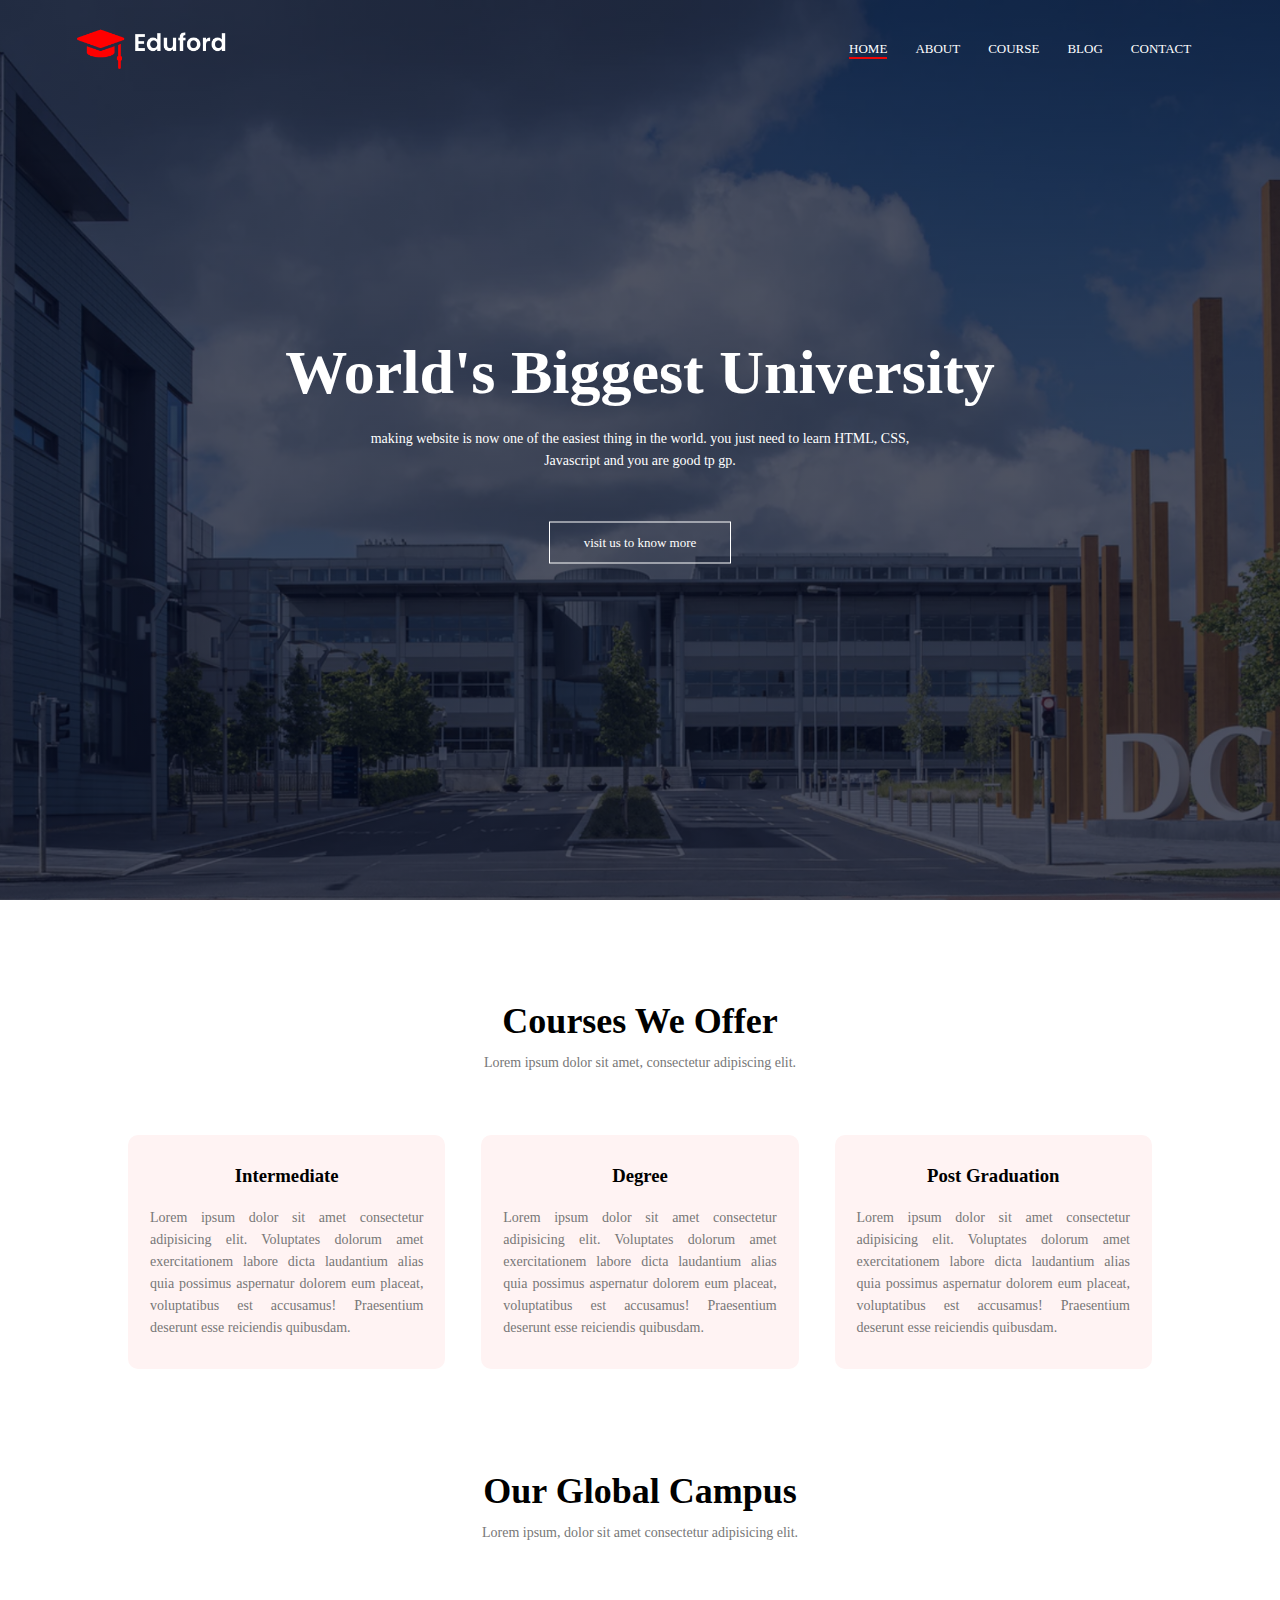
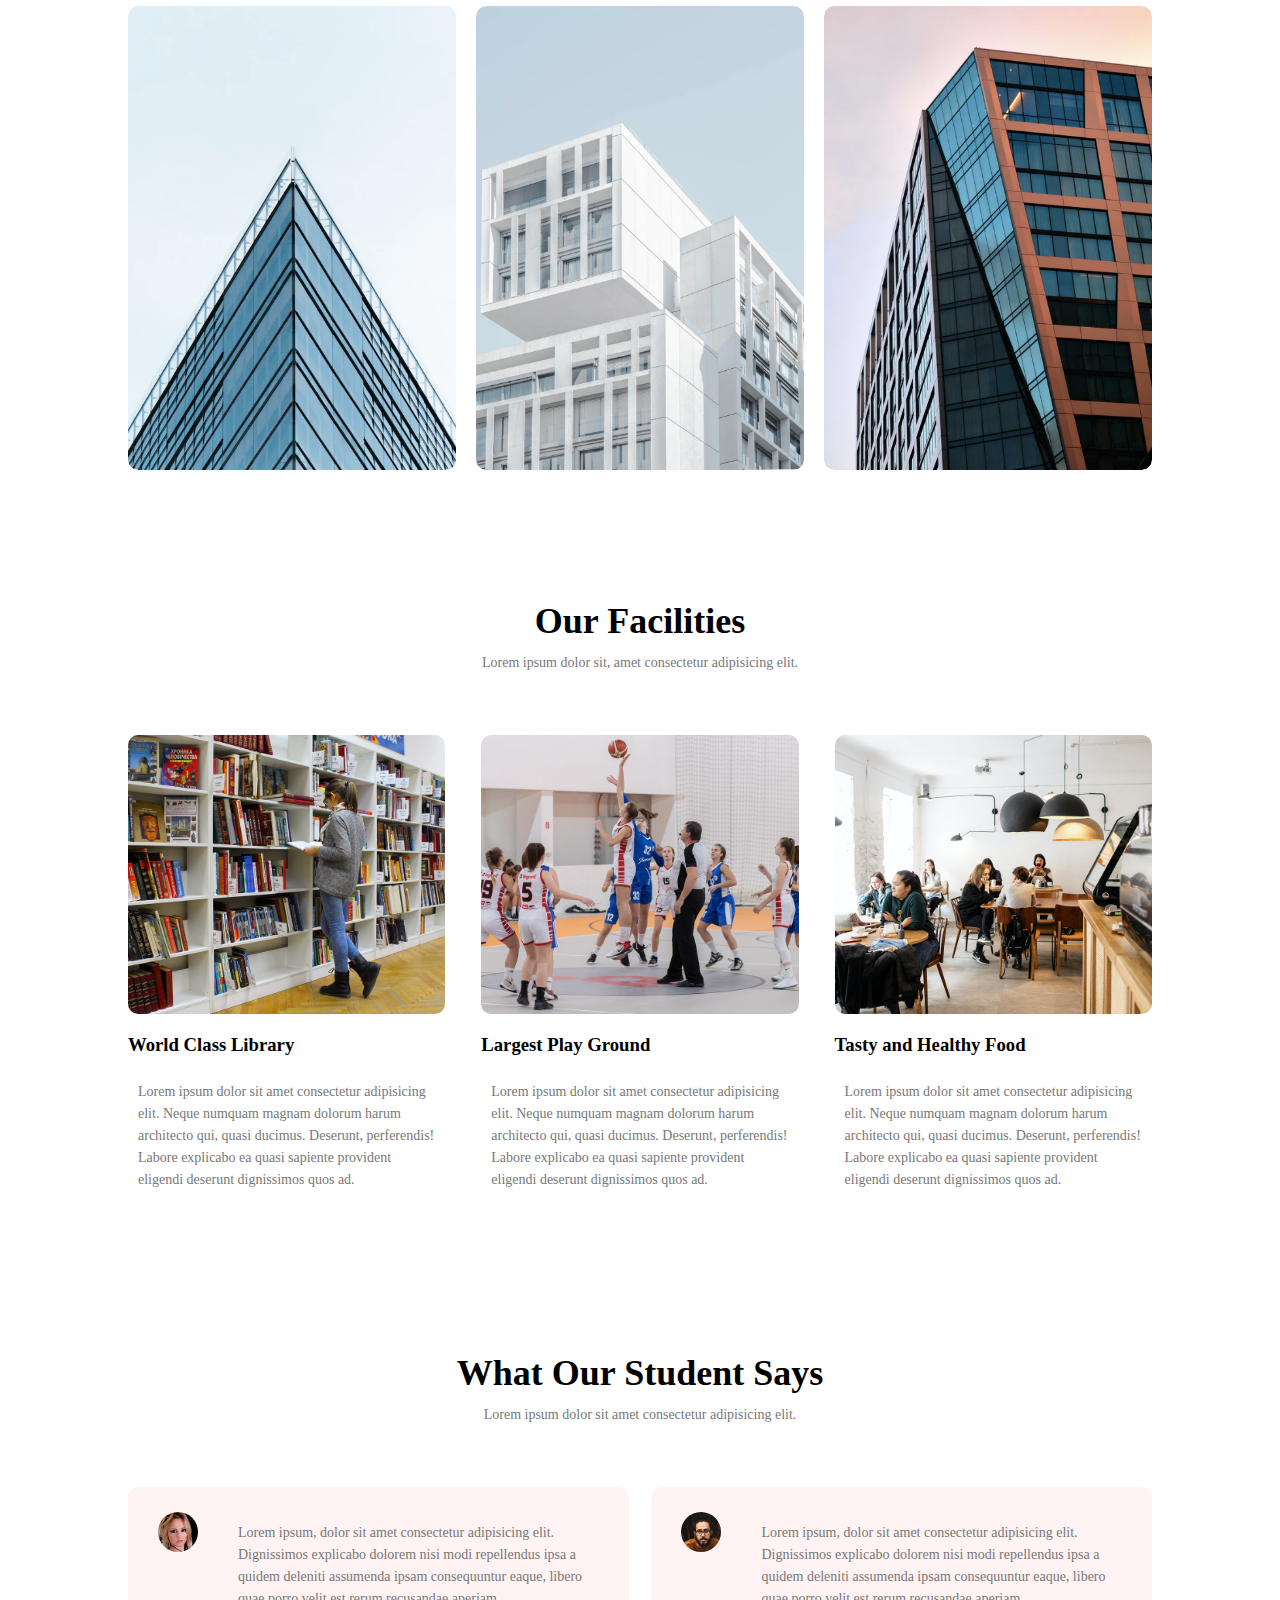
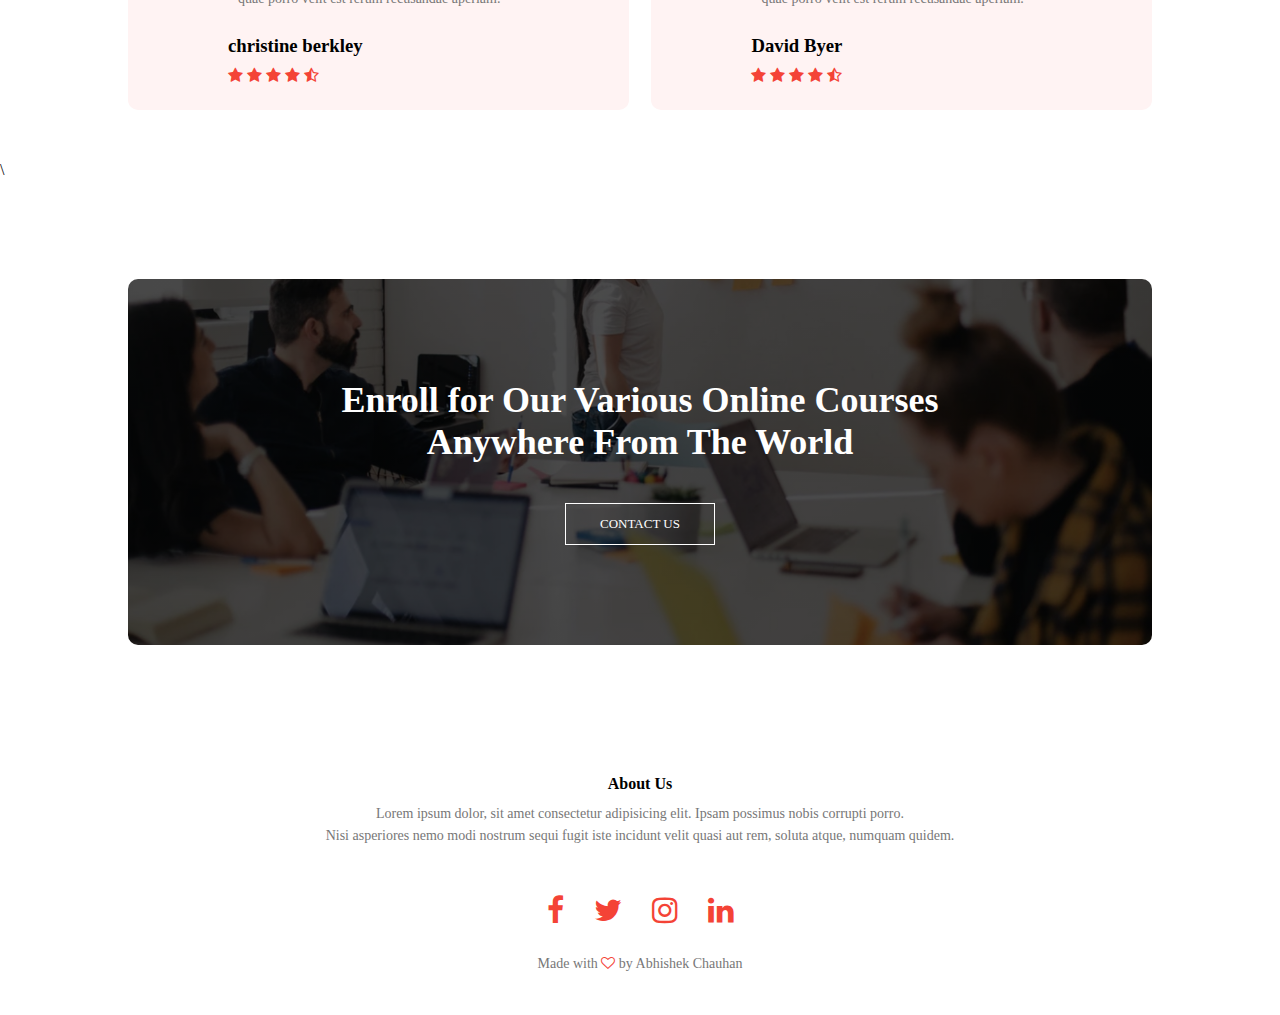
<file: index.html>
<!DOCTYPE html>
<html>
<head>
        <meta name="viewport" content="with=device-width, initial-scale=1.0">
        <title> university website design </title>
        <link rel="stylesheet" href="style.css">
        <link rel="stylesheet" href="https://stackpath.bootstrapcdn.com/font-awesome/4.7.0/css/font-awesome.min.css">
</head>

<body>  
         <section  class="header">
		 <nav> 
		 <a href="index.html"> <img src="images/logo.png"></a>           
                 <div class="nav-links" id="navlinks">
                         
                   <i class="fa fa-times" onclick="hideMenu()"></i>
             <ul>
                 <li class="active"><a href="index.html">HOME</a></li>
                 <li><a href="About.html">ABOUT</a></li>  
                 <li><a href="course.html">COURSE</a></li>
                 <li><a href="blog.html">BLOG</a></li>
                 <li><a href="contact.html">CONTACT</a></li>
           </ul>
          </div>
          <i class="fa fa-bars" onclick="showMenu()"></i>
         </nav>
<div	class="text-box">	
        <h1>World's Biggest University</h1>
        <p>making website is now one of the easiest thing in the world. you just need to learn HTML, CSS,<br> Javascript and you are good tp gp.</p>
        <a href="contact.html"class="hero-btn">visit us to know more </a>
        </div>
		 </section>
                   
             <!-------------course------------>
               <section class="COURSE">
                <h1>Courses  We Offer</h1>
         <p>Lorem ipsum dolor sit amet, consectetur adipiscing elit.</p>
                  <div class="row">
                          <div class="course-col">
                            <h3>Intermediate</h3>
                            <p>Lorem ipsum dolor sit amet consectetur adipisicing elit. Voluptates dolorum amet exercitationem labore dicta laudantium alias quia possimus aspernatur dolorem eum placeat, voluptatibus est accusamus! Praesentium deserunt esse reiciendis quibusdam.</p>      
                  </div>
                  <div class="course-col">
                        <h3>Degree</h3>
                        <p>Lorem ipsum dolor sit amet consectetur adipisicing elit. Voluptates dolorum amet exercitationem labore dicta laudantium alias quia possimus aspernatur dolorem eum placeat, voluptatibus est accusamus! Praesentium deserunt esse reiciendis quibusdam.</p>      
              </div>
              <div class="course-col">
                <h3>Post Graduation</h3>
                <p>Lorem ipsum dolor sit amet consectetur adipisicing elit. Voluptates dolorum amet exercitationem labore dicta laudantium alias quia possimus aspernatur dolorem eum placeat, voluptatibus est accusamus! Praesentium deserunt esse reiciendis quibusdam.</p>
      </div>
                  </div>
               </section> 
<!-------------------------campus-------------------->               
               <section class="campus">
                       <h1>Our Global Campus</h1>
                       <p>Lorem ipsum, dolor sit amet consectetur adipisicing elit.</p>
                        
                       <div class="row">
                          <div class="campus-col">
                           <img src="images/london.png">
                           <div class="layer">
                                   <h3>LONDON</h3>
                              </div>
                            </div>

                        
                           <div class="campus-col">        
                                <img src="images/washington.png">
                                <div class="layer">
                                        <h3>NEW YORK</h3>                                        
                                 </div>
                                </div> 
                                
                                
                                <div class="campus-col">
                                        <img src="images/newyork.png">
                                        <div class="layer">
                                        <h3>WASHINGTON</h3>
                                   </div>    
                                </div>
                           </div>             
                            
              
                </section>
            <!--------------facilities--------------------->
             <section class="facilities">
                     <h1>Our Facilities</h1>
                     <p>Lorem ipsum dolor sit, amet consectetur adipisicing elit.</p> 
                     
                     <div class="row">
                         <div class="facilities-col">
                             <img src="images/library.png">
                             <h3>World Class Library</h3>
                             <p>Lorem ipsum dolor sit amet consectetur adipisicing elit. Neque numquam magnam dolorum harum architecto qui, quasi ducimus. Deserunt, perferendis! Labore explicabo ea quasi sapiente provident eligendi deserunt dignissimos quos ad.</p>
                            </div>

                           <div class="facilities-col">
                                <img src="images/basketball.png">
                                <h3>Largest Play Ground</h3>
                                <p>Lorem ipsum dolor sit amet consectetur adipisicing elit. Neque numquam magnam dolorum harum architecto qui, quasi ducimus. Deserunt, perferendis! Labore explicabo ea quasi sapiente provident eligendi deserunt dignissimos quos ad.</p>
                               </div>

                            <div class="facilities-col">
                                <img src="images/cafeteria.png">
                                <h3>Tasty and Healthy Food</h3>
                                <p>Lorem ipsum dolor sit amet consectetur adipisicing elit. Neque numquam magnam dolorum harum architecto qui, quasi ducimus. Deserunt, perferendis! Labore explicabo ea quasi sapiente provident eligendi deserunt dignissimos quos ad.</p>
                               </div>
                                                   
                     </section>
<!--------------------testimonials-------------------->
    <section class="testimonials"> 
            <h1>What Our Student Says</h1>
             <p>Lorem ipsum dolor sit amet consectetur adipisicing elit.</p>

             <div class="row">
             <div class="testimonial-col">
                 <img src="images/user1.jpg">
                 <div>
                         <p>Lorem ipsum, dolor sit amet consectetur adipisicing elit. Dignissimos explicabo dolorem nisi modi repellendus ipsa a quidem deleniti assumenda ipsam consequuntur eaque, libero quae porro velit est rerum recusandae aperiam.</p>
                         <h3>christine berkley</h3>
                         <i class="fa fa-star"></i>
                         <i class="fa fa-star"></i>
                         <i class="fa fa-star"></i>
                         <i class="fa fa-star"></i>
                         <i class="fa fa-star-half-o"></i>
                         
                 </div>
                 </div>     
                 <div class="testimonial-col">
                        <img src="images/user2.jpg">
                        <div>
                                <p>Lorem ipsum, dolor sit amet consectetur adipisicing elit. Dignissimos explicabo dolorem nisi modi repellendus ipsa a quidem deleniti assumenda ipsam consequuntur eaque, libero quae porro velit est rerum recusandae aperiam.</p>
                                <h3>David Byer</h3>
                                <i class="fa fa-star"></i>
                                <i class="fa fa-star"></i>
                                <i class="fa fa-star"></i>
                                <i class="fa fa-star"></i>
                                <i class="fa fa-star-half-o"></i>       
                       </div>
                   </div>
             </div>
    </section>

<!-------------------------call to action------------------->\
<section class="cta">
        <h1>Enroll for Our Various Online Courses <br>Anywhere From The World</h1>
        <a href="contact.html" class="hero-btn">CONTACT US</a> 
        </section>


<!----------------Footer----------------->
<section class="footer">
        <h4>About Us</h4>
        <p>Lorem ipsum dolor, sit amet consectetur adipisicing elit. Ipsam possimus nobis corrupti porro. <br>Nisi asperiores nemo modi nostrum sequi fugit iste incidunt velit quasi aut rem, soluta atque, numquam quidem.<p>
        <div class="icons">
             <a href="https://www.facebook.com"  target="_blank"><i class="fa fa-facebook"></i></a>
             <a href="https://twitter.com"  target="_blank"><i class="fa fa-twitter"></i></a>
             <a href="https://www.instagram.com"  target="_blank"><i class="fa fa-instagram"></i></a>
             <a href="https://in.linkedin.com" target="_blank"><i class="fa fa-linkedin"></i></a>
        </div>
        <p>Made with <i class="fa fa-heart-o"></i> by Abhishek Chauhan</p>

        </section> 

<!---------------------javascript for toggle menu---------------->  
             <script>
              var navlinks = document.getElementById("navlinks");
              function showMenu(){
                      navlinks.style.right = "0";
              }    
              function hideMenu(){
                      navlinks.style.right = "-200px";
              }
              </script>
</body>
</html>
</file>
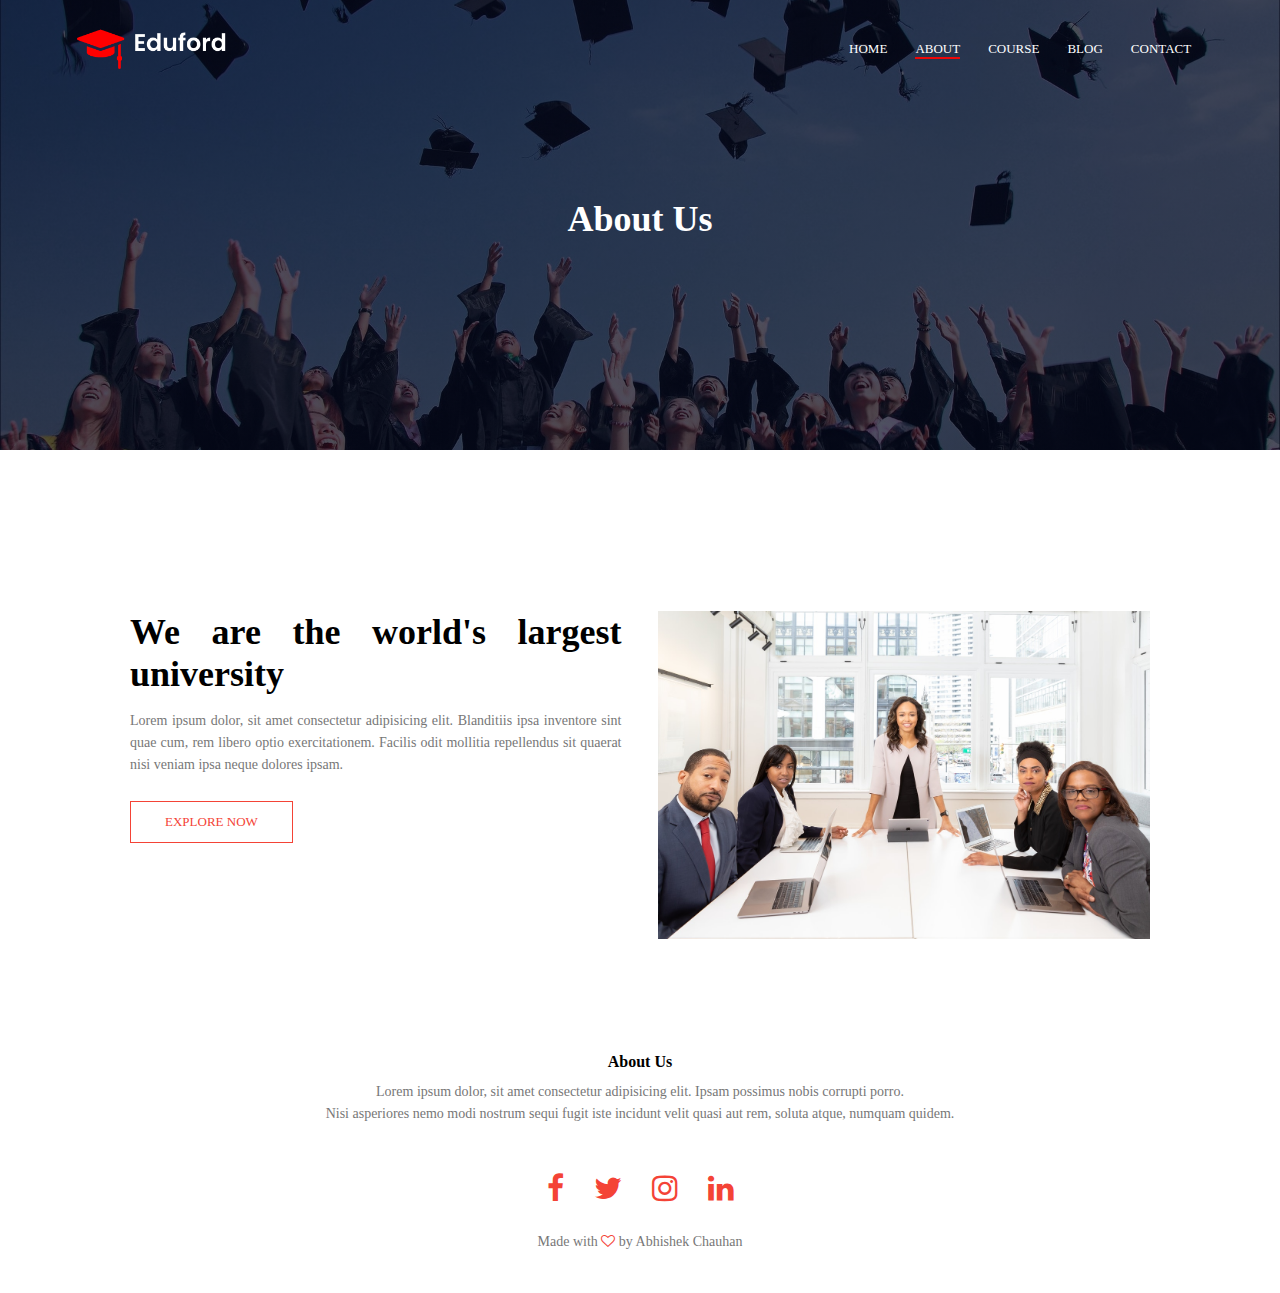
<file: About.html>
<!DOCTYPE html>
<html>
<head>
        <meta name="viewport" content="with=device-width, initial-scale=1.0">
        <title> university website design </title>
        <link rel="stylesheet" href="style.css">
        <link rel="stylesheet" href="https://stackpath.bootstrapcdn.com/font-awesome/4.7.0/css/font-awesome.min.css">
</head>

<body>
         <section  class="Sub-header">
		 <nav> 
		 <a href="index.html"> <img src="images/logo.png"></a>           
                 <div class="nav-links" id="navlinks">
                         
                   <i class="fa fa-times" onclick="hideMenu()"></i>
             <ul>
                 <li><a href="index.html">HOME</a></li>
                 <li class="active-1"><a href="About.html">ABOUT</a></li>  
                 <li><a href="course.html">COURSE</a></li>
                 <li><a href="blog.html">BLOG</a></li>
                 <li><a href="contact.html">CONTACT</a></li>
           </ul>
          </div>
          <i class="fa fa-bars" onclick="showMenu()"></i>
        </nav>
          <h1>About Us</h1> 
		 </section>

         <!---------about us content----------->    


         <section class="about-us">
         <div class="row">
                 <div class="about-col">
                         <h1> We are the world's largest university</h1>
                         <p>Lorem ipsum dolor, sit amet consectetur adipisicing elit. Blanditiis ipsa inventore sint quae cum, rem libero optio exercitationem. Facilis odit mollitia repellendus sit quaerat nisi veniam ipsa neque dolores ipsam.</p>
                         <a href="course.html" class="hero-btn red-btn">EXPLORE NOW</a>
                 </div>
                 <div class="about-col">
                  <img src="images/about.jpg">       
                 </div>
         </div>
</section>


<!----------------Footer----------------->
<section class="footer">
        <h4>About Us</h4>
        <p>Lorem ipsum dolor, sit amet consectetur adipisicing elit. Ipsam possimus nobis corrupti porro. <br>Nisi asperiores nemo modi nostrum sequi fugit iste incidunt velit quasi aut rem, soluta atque, numquam quidem.<p>
        <div class="icons">
                <a href="https://www.facebook.com"  target="_blank"><i class="fa fa-facebook"></i></a>
                <a href="https://twitter.com"  target="_blank"><i class="fa fa-twitter"></i></a>
                <a href="https://www.instagram.com"  target="_blank"><i class="fa fa-instagram"></i></a>
                <a href="https://in.linkedin.com" target="_blank"><i class="fa fa-linkedin"></i></a>
        </div>
        <p>Made with <i class="fa fa-heart-o"></i> by Abhishek Chauhan</p>

        </section> 

<!---------------------javascript for toggle menu---------------->  
             <script>
              var navlinks = document.getElementById("navlinks");
              function showMenu(){
                      navlinks.style.right="0"
              }    
              function hideMenu(){
                      navlinks.style.right="-200px";
              }
              </script>
</body>
</html>
</file>
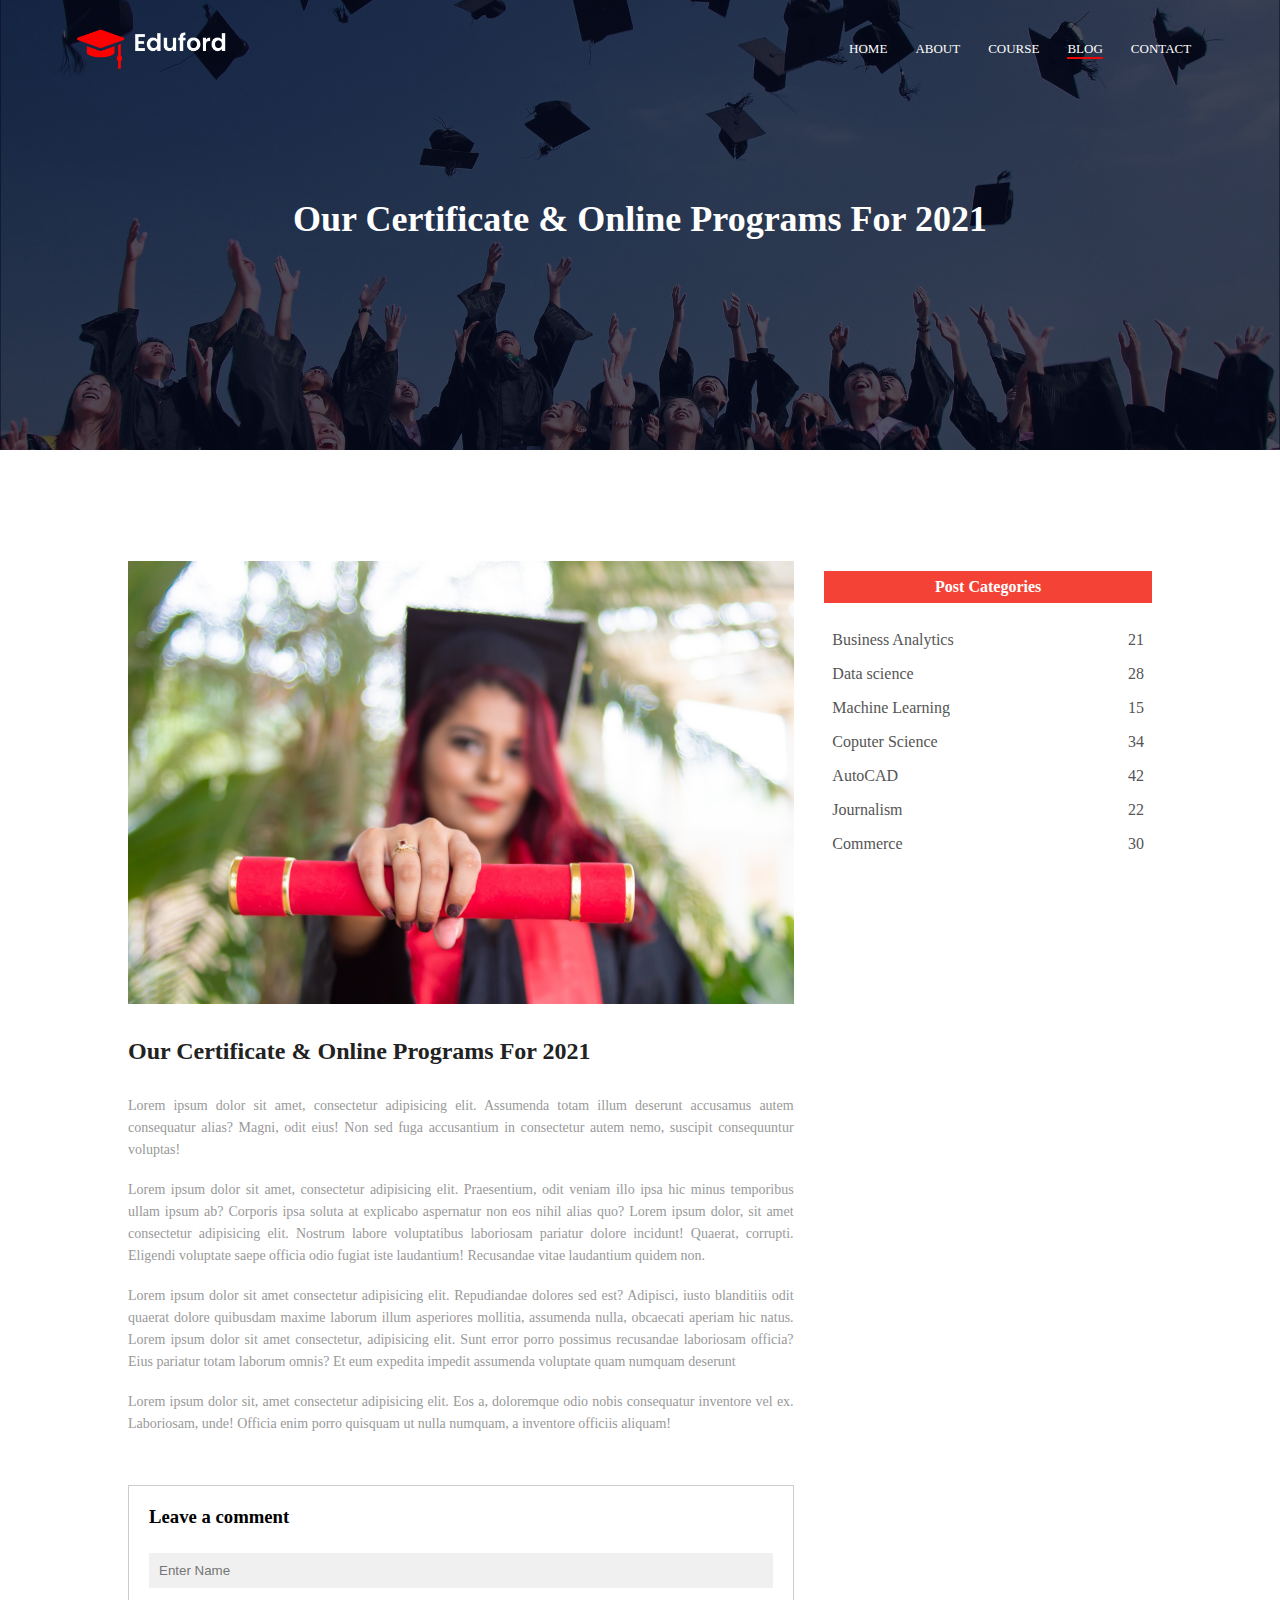
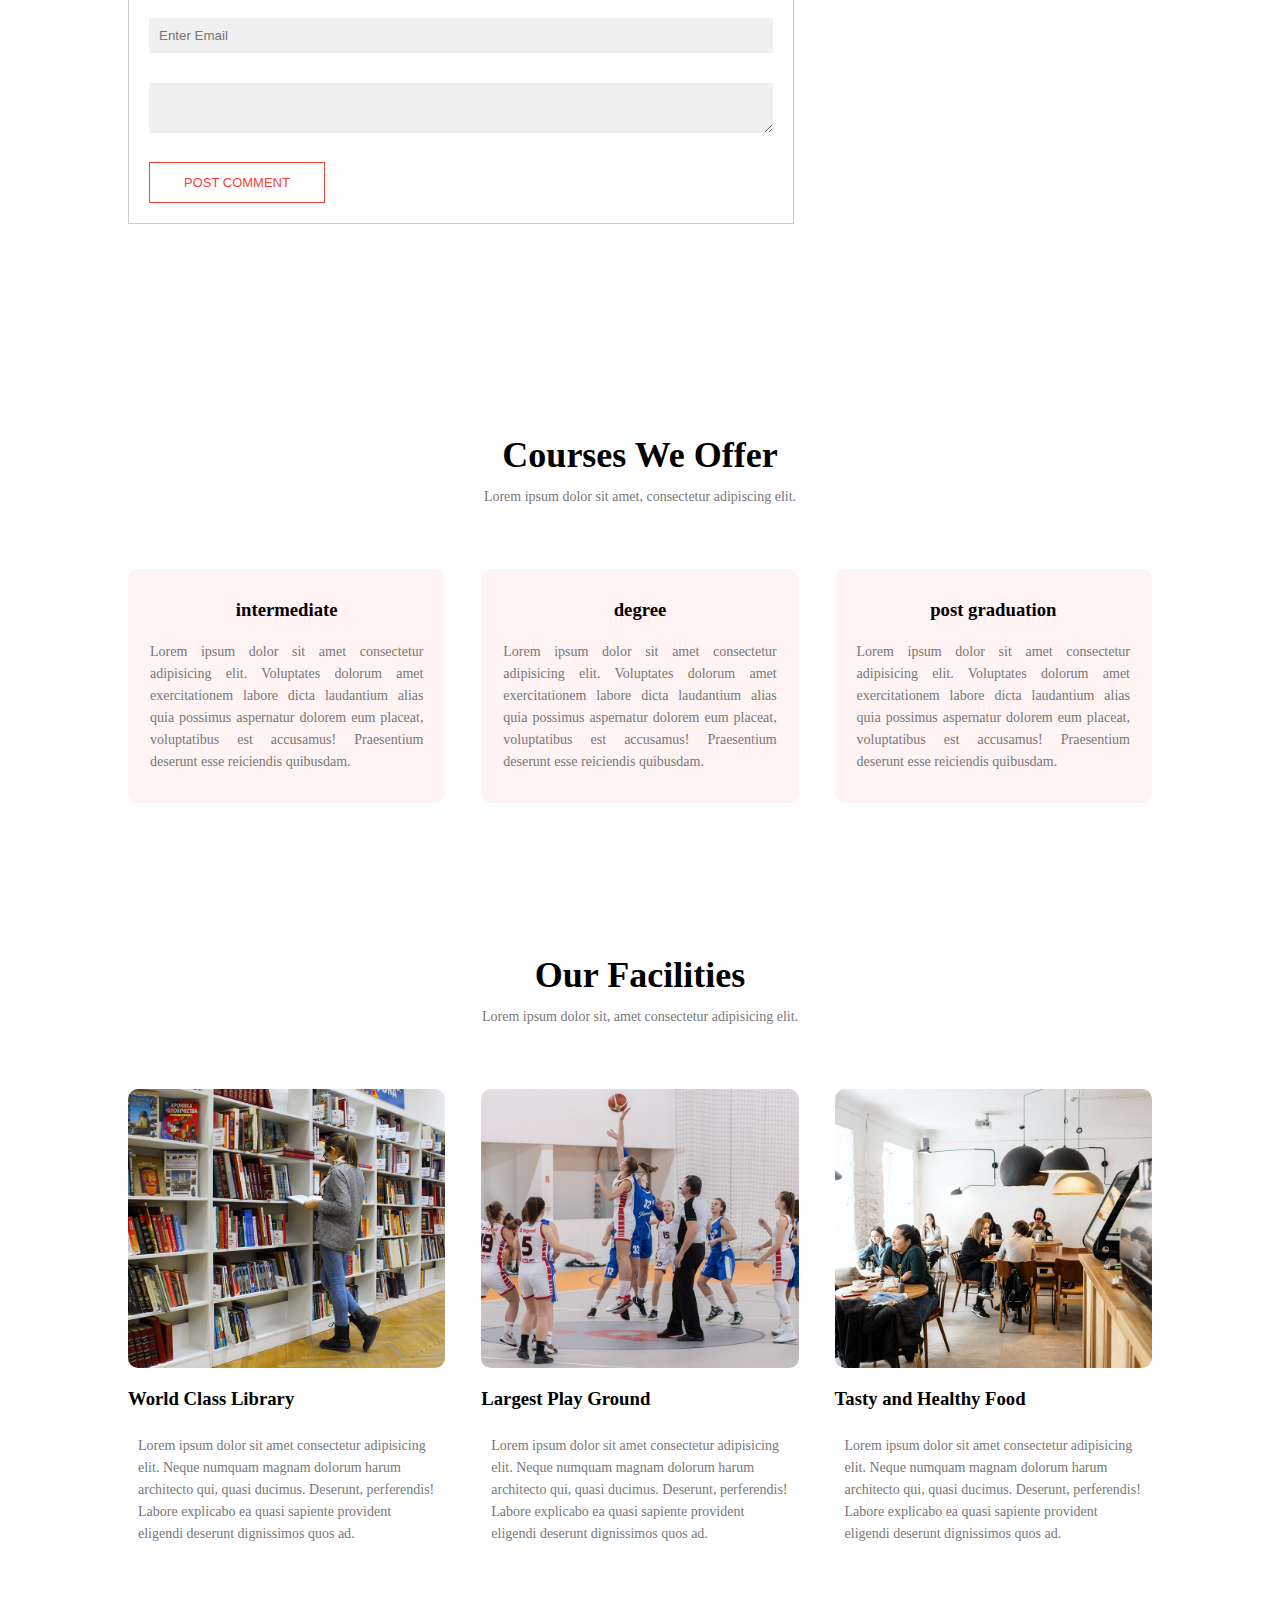
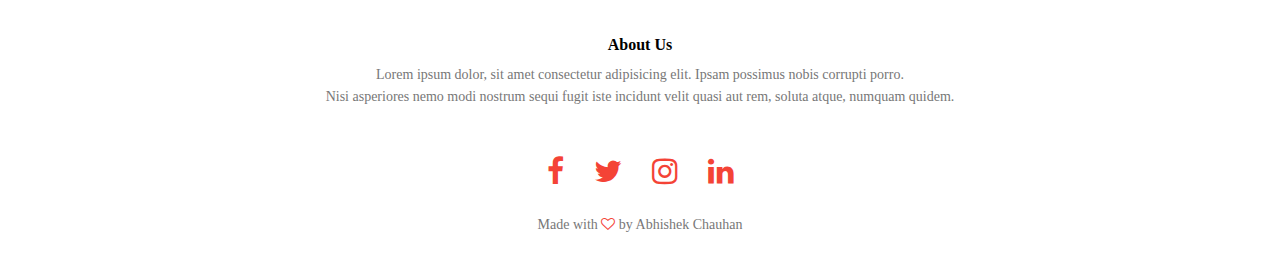
<file: blog.html>
<!DOCTYPE html>
<html>
<head>
        <meta name="viewport" content="with=device-width, initial-scale=1.0">
        <title> university website design </title>
        <link rel="stylesheet" href="style.css">
        <link rel="stylesheet" href="https://stackpath.bootstrapcdn.com/font-awesome/4.7.0/css/font-awesome.min.css">
</head>

<body>
         <section  class="Sub-header">
		 <nav> 
		 <a href="index.html"><img src="images/logo.png"></a>           
                 <div class="nav-links" id="navlinks">
                         
                   <i class="fa fa-times" onclick="hideMenu()"></i>
             <ul>
                 <li><a href="index.html">HOME</a></li>
                 <li><a href="About.html">ABOUT</a></li>  
                 <li><a href="course.html">COURSE</a></li>
                 <li class="active-3"><a href="blog.html">BLOG</a></li>
                 <li><a href="contact.html">CONTACT</a></li>
           </ul>
          </div>
          <i class="fa fa-bars" onclick="showMenu()"></i>
        </nav>
          <h1>Our Certificate & Online Programs For 2021</h1> 
		 </section>
         <!-------------blog page content--------->
          <section class="blog-content">
                  <div class="row">
                  <div class="blog-left">
                          <img src="images/certificate.jpg">
                          <h2>Our Certificate & Online Programs For 2021</h2>
                  <p>Lorem ipsum dolor sit amet, consectetur adipisicing elit. Assumenda totam illum deserunt accusamus autem consequatur alias? Magni, odit eius! Non sed fuga accusantium in consectetur autem nemo, suscipit consequuntur voluptas!</p>
                  <br>
                  <p>Lorem ipsum dolor sit amet, consectetur adipisicing elit. Praesentium, odit veniam illo ipsa hic minus temporibus ullam ipsum ab? Corporis ipsa soluta at explicabo aspernatur non eos nihil alias quo? Lorem ipsum dolor, sit amet consectetur adipisicing elit. Nostrum labore voluptatibus laboriosam pariatur dolore incidunt! Quaerat, corrupti. Eligendi voluptate saepe officia odio fugiat iste laudantium! Recusandae vitae laudantium quidem non.</p> 
                  <br>
                   <p>Lorem ipsum dolor sit amet consectetur adipisicing elit. Repudiandae dolores sed est? Adipisci, iusto blanditiis odit quaerat dolore quibusdam maxime laborum illum asperiores mollitia, assumenda nulla, obcaecati aperiam hic natus. Lorem ipsum dolor sit amet consectetur, adipisicing elit. Sunt error porro possimus recusandae laboriosam officia? Eius pariatur totam laborum omnis? Et eum expedita impedit assumenda voluptate quam numquam deserunt</p>
                       <br>
                <p>Lorem ipsum dolor sit, amet consectetur adipisicing elit. Eos a, doloremque odio nobis consequatur inventore vel ex. Laboriosam, unde! Officia enim porro quisquam ut nulla numquam, a inventore officiis aliquam!</p>
                <div class="comment-box">
                        <h3>Leave a comment</h3>
                        <form class="comment-form">
                            <input type="text" placeholder="Enter Name"> 
                            <input type="email" placeholder="Enter Email"> 
                            <textarea row="8" placeholder="Your comment"> 
                                    </textarea>
                               <button type="submit" class="hero-btn red-btn">POST COMMENT</button>
                        </form>
                </div> 
        </div>
                  <div class="blog-right">
                          <h3>Post Categories</h3>
                  <div> 
                          <span>Business Analytics</span>
                          <span>21</span>
                        </div>
                        <div> 
                                <span>Data science</span>
                                <span>28</span>
                              </div>
                              <div> 
                                <span>Machine Learning</span>
                                <span>15</span>
                              </div>
                              <div> 
                                <span>Coputer Science</span>
                                <span>34</span>
                              </div>
                              <div> 
                                <span>AutoCAD</span>
                                <span>42</span>
                              </div>
                              <div> 
                                <span>Journalism</span>
                                <span>22</span>
                              </div>
                              <div> 
                                <span>Commerce</span>
                                <span>30</span>
                              </div>           
                  </div>
          </section>

                  <!-------------course------------>
               <section class="COURSE">
                <h1>Courses  We Offer</h1>
         <p>Lorem ipsum dolor sit amet, consectetur adipiscing elit.</p>
                  <div class="row">
                          <div class="course-col">
                            <h3>intermediate</h3>
                            <p>Lorem ipsum dolor sit amet consectetur adipisicing elit. Voluptates dolorum amet exercitationem labore dicta laudantium alias quia possimus aspernatur dolorem eum placeat, voluptatibus est accusamus! Praesentium deserunt esse reiciendis quibusdam.</p>      
                  </div>
                  <div class="course-col">
                        <h3>degree</h3>
                        <p>Lorem ipsum dolor sit amet consectetur adipisicing elit. Voluptates dolorum amet exercitationem labore dicta laudantium alias quia possimus aspernatur dolorem eum placeat, voluptatibus est accusamus! Praesentium deserunt esse reiciendis quibusdam.</p>      
              </div>
              <div class="course-col">
                <h3>post graduation</h3>
                <p>Lorem ipsum dolor sit amet consectetur adipisicing elit. Voluptates dolorum amet exercitationem labore dicta laudantium alias quia possimus aspernatur dolorem eum placeat, voluptatibus est accusamus! Praesentium deserunt esse reiciendis quibusdam.</p>
      </div>
                  </div>
               </section>
                       <!--------------facilities--------------------->
             <section class="facilities">
                <h1>Our Facilities</h1>
                <p>Lorem ipsum dolor sit, amet consectetur adipisicing elit.</p> 
                
                <div class="row">
                    <div class="facilities-col">
                        <img src="images/library.png">
                        <h3>World Class Library</h3>
                        <p>Lorem ipsum dolor sit amet consectetur adipisicing elit. Neque numquam magnam dolorum harum architecto qui, quasi ducimus. Deserunt, perferendis! Labore explicabo ea quasi sapiente provident eligendi deserunt dignissimos quos ad.</p>
                       </div>

                      <div class="facilities-col">
                           <img src="images/basketball.png">
                           <h3>Largest Play Ground</h3>
                           <p>Lorem ipsum dolor sit amet consectetur adipisicing elit. Neque numquam magnam dolorum harum architecto qui, quasi ducimus. Deserunt, perferendis! Labore explicabo ea quasi sapiente provident eligendi deserunt dignissimos quos ad.</p>
                          </div>

                       <div class="facilities-col">
                           <img src="images/cafeteria.png">
                           <h3>Tasty and Healthy Food</h3>
                           <p>Lorem ipsum dolor sit amet consectetur adipisicing elit. Neque numquam magnam dolorum harum architecto qui, quasi ducimus. Deserunt, perferendis! Labore explicabo ea quasi sapiente provident eligendi deserunt dignissimos quos ad.</p>
                          </div>
                                              
                </section> 

<!----------------Footer----------------->
<section class="footer">
        <h4>About Us</h4>
        <p>Lorem ipsum dolor, sit amet consectetur adipisicing elit. Ipsam possimus nobis corrupti porro. <br>Nisi asperiores nemo modi nostrum sequi fugit iste incidunt velit quasi aut rem, soluta atque, numquam quidem.<p>
        <div class="icons">
                <a href="https://www.facebook.com"  target="_blank"><i class="fa fa-facebook"></i></a>
                <a href="https://twitter.com"  target="_blank"><i class="fa fa-twitter"></i></a>
                <a href="https://www.instagram.com"  target="_blank"><i class="fa fa-instagram"></i></a>
                <a href="https://in.linkedin.com" target="_blank"><i class="fa fa-linkedin"></i></a>
        </div>
        <p>Made with <i class="fa fa-heart-o"></i> by Abhishek Chauhan</p>

        </section> 







<!---------------------javascript for toggle menu---------------->  
             <script>
              var navlinks = document.getElementById("navlinks");
              function showMenu(){
                      navlinks.style.right="0"
              }    
              function hideMenu(){
                      navlinks.style.right="-200px";
              }
              </script>
</body>
</html>
</file>
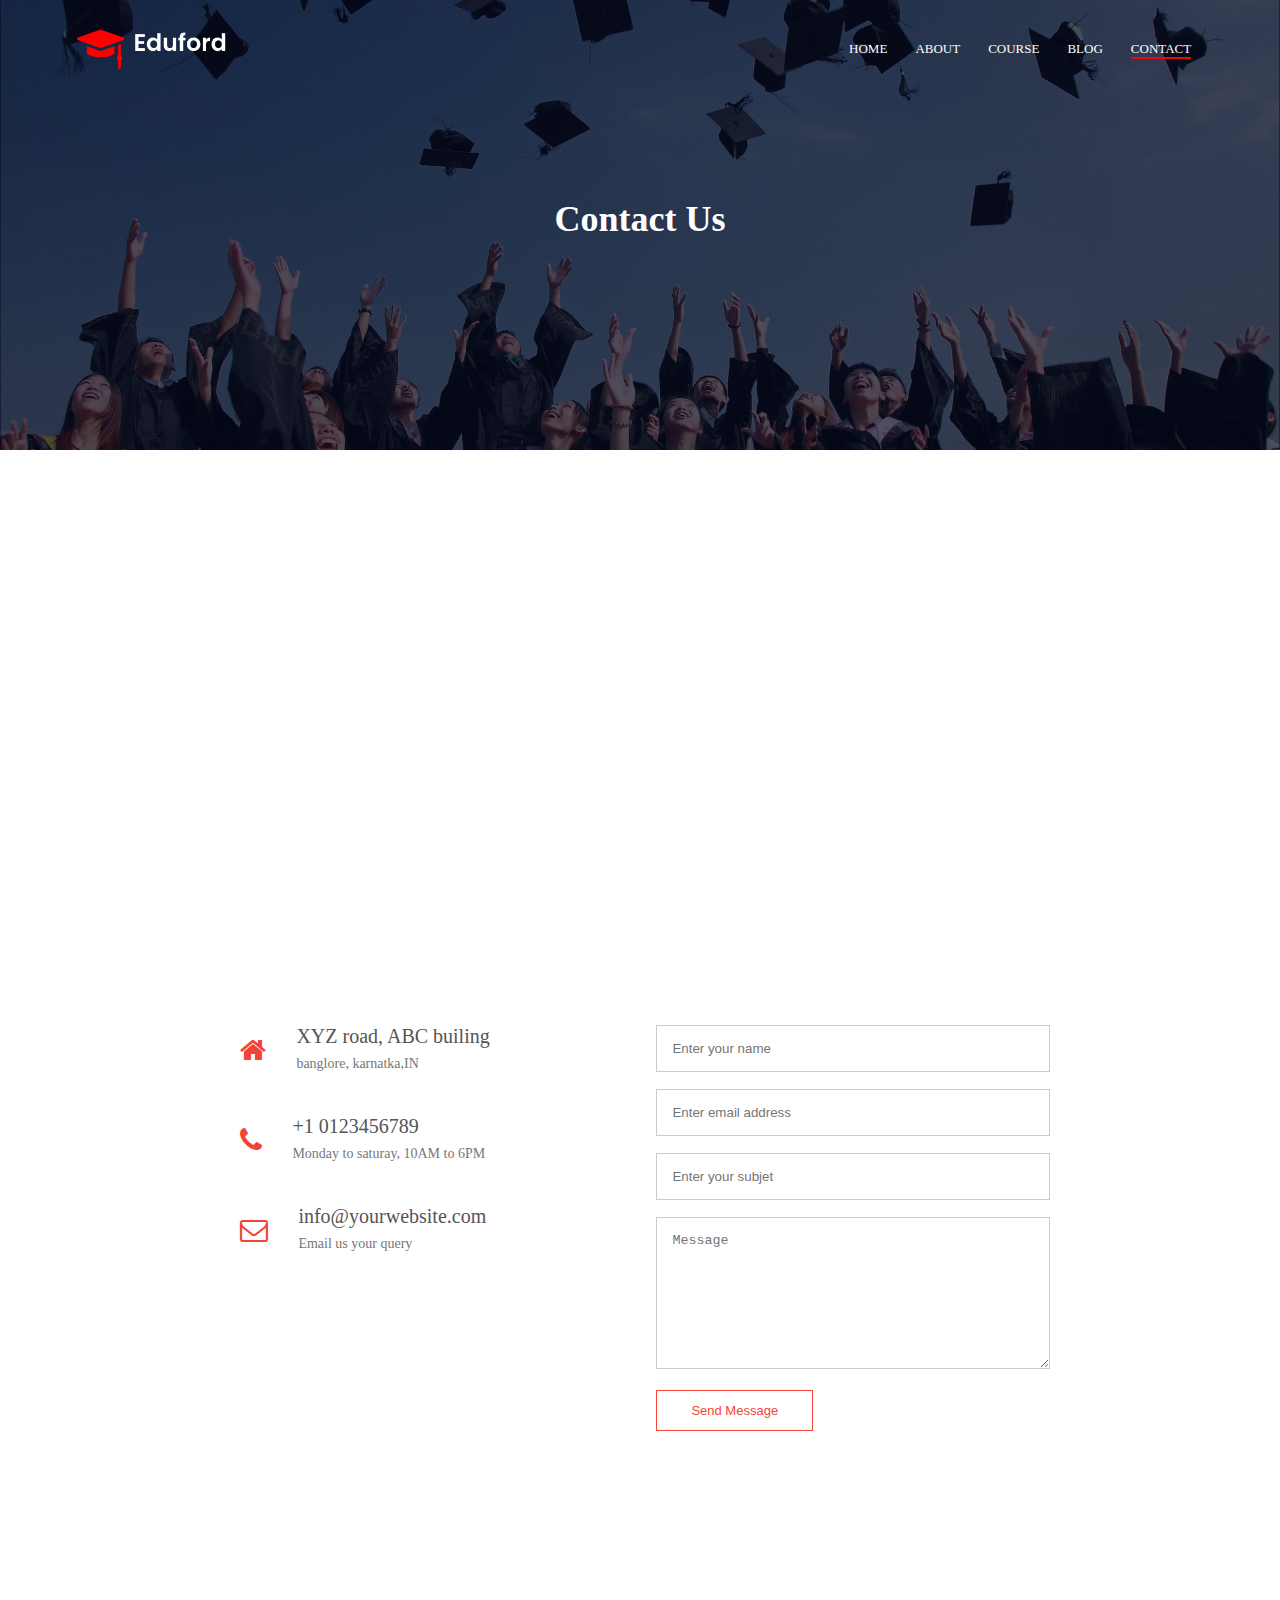
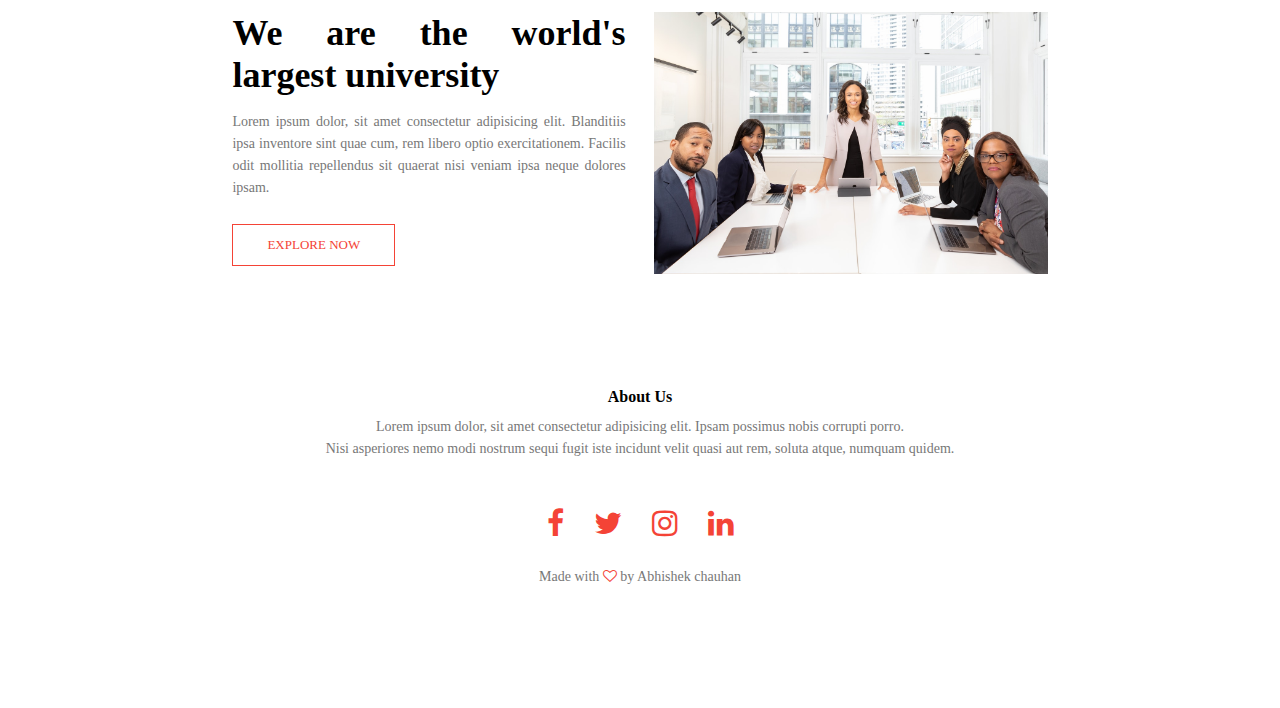
<file: contact.html>
<!DOCTYPE html>
<html>
<head>
        <meta name="viewport" content="with=device-width, initial-scale=1.0">
        <title> university website design </title>
        <link rel="stylesheet" href="style.css">
        <link rel="stylesheet" href="https://stackpath.bootstrapcdn.com/font-awesome/4.7.0/css/font-awesome.min.css">
</head>

<body>
         <section  class="Sub-header">
		 <nav> 
		 <a href="index.html"><img src="images/logo.png"></a>           
                 <div class="nav-links" id="navlinks">
                         
                   <i class="fa fa-times" onclick="hideMenu()"></i>
             <ul>
                 <li><a href="index.html">HOME</a></li>
                 <li><a href="About.html">ABOUT</a></li>  
                 <li><a href="course.html">COURSE</a></li>
                 <li><a href="blog.html">BLOG</a></li>
                 <li class="active-4"><a href="contact.html">CONTACT</a></li>
           </ul>
          </div>
          <i class="fa fa-bars" onclick="showMenu()"></i>
        </nav>
          <h1>Contact Us</h1> 
		 </section>

         <!---------contact us----------->    
<section class="location">
        <iframe src="https://www.google.com/maps/embed?pb=!1m18!1m12!1m3!1d897780.2001507054!2d76.63277979418497!3d28.48093474152406!2m3!1f0!2f0!3f0!3m2!1i1024!2i768!4f13.1!3m3!1m2!1s0x390ce7c22afeec51%3A0x25043386b051852c!2sEdureka%20-%20Noida!5e0!3m2!1sen!2sin!4v1617307441907!5m2!1sen!2sin" width="600" height="450" style="border:0;" allowfullscreen="" loading="lazy"></iframe>
        <section class="contact-us">
        <div class="row">
                <div class="contact-col">
                        <div>
                                <i class="fa fa-home"></i>
                                <span>
                                        <h5>XYZ road, ABC builing</h5>
                                        <p>banglore, karnatka,IN</p>
                                </span>
                        </div>
                        <div>
                                <i class="fa fa-phone"></i>
                                <span>
                                        <h5>+1 0123456789</h5>
                                        <p>Monday to saturay, 10AM to 6PM</p>
                                </span>
                        </div>
                         <div>
                                <i class="fa fa-envelope-o"></i>
                                <span>
                                      <h5>info@yourwebsite.com</h5>
                                        <p>Email us your query</p>
                                </span>
                        </div>
                        
                </div>
                <div class="contact-col">
                <form action="form-handler.php" method="POST"> 
                        <input type="text" name="name" placeholder="Enter your name"required>
                        <input type="email" name="email" placeholder="Enter email address"required>
                        <input type="text" name="subjet" placeholder="Enter your subjet"required>
                        <textarea rows="8" name="message" placeholder="Message"required></textarea>
                        <button type="submit" class="hero-btn red-btn">Send Message</button>

                </form>
        </div>

</section>


<!-----------------------about us------------->


         <section class="about-us">
         <div class="row">
                 <div class="about-col">
                         <h1> We are the world's largest university</h1>
                         <p>Lorem ipsum dolor, sit amet consectetur adipisicing elit. Blanditiis ipsa inventore sint quae cum, rem libero optio exercitationem. Facilis odit mollitia repellendus sit quaerat nisi veniam ipsa neque dolores ipsam.</p>
                         <a href="index.html" class="hero-btn red-btn">EXPLORE NOW</a>
                 </div>
                 <div class="about-col">
                  <img src="images/about.jpg">       
                 </div>
         </div>
</section>


<!----------------Footer----------------->
<section class="footer">
        <h4>About Us</h4>
        <p>Lorem ipsum dolor, sit amet consectetur adipisicing elit. Ipsam possimus nobis corrupti porro. <br>Nisi asperiores nemo modi nostrum sequi fugit iste incidunt velit quasi aut rem, soluta atque, numquam quidem.<p>
        <div class="icons">
                <a href="https://www.facebook.com"  target="_blank"><i class="fa fa-facebook"></i></a>
                <a href="https://twitter.com"  target="_blank"><i class="fa fa-twitter"></i></a>
                <a href="https://www.instagram.com"  target="_blank"><i class="fa fa-instagram"></i></a>
                <a href="https://in.linkedin.com" target="_blank"><i class="fa fa-linkedin"></i></a>
        </div>
        <p>Made with <i class="fa fa-heart-o"></i> by Abhishek chauhan</p>

        </section> 







<!---------------------javascript for toggle menu---------------->  
             <script>
              var navlinks = document.getElementById("navlinks");
              function showMenu(){
                      navlinks.style.right="0"
              }    
              function hideMenu(){
                      navlinks.style.right="-200px";
              }
              </script>
</body>
</html>
</file>
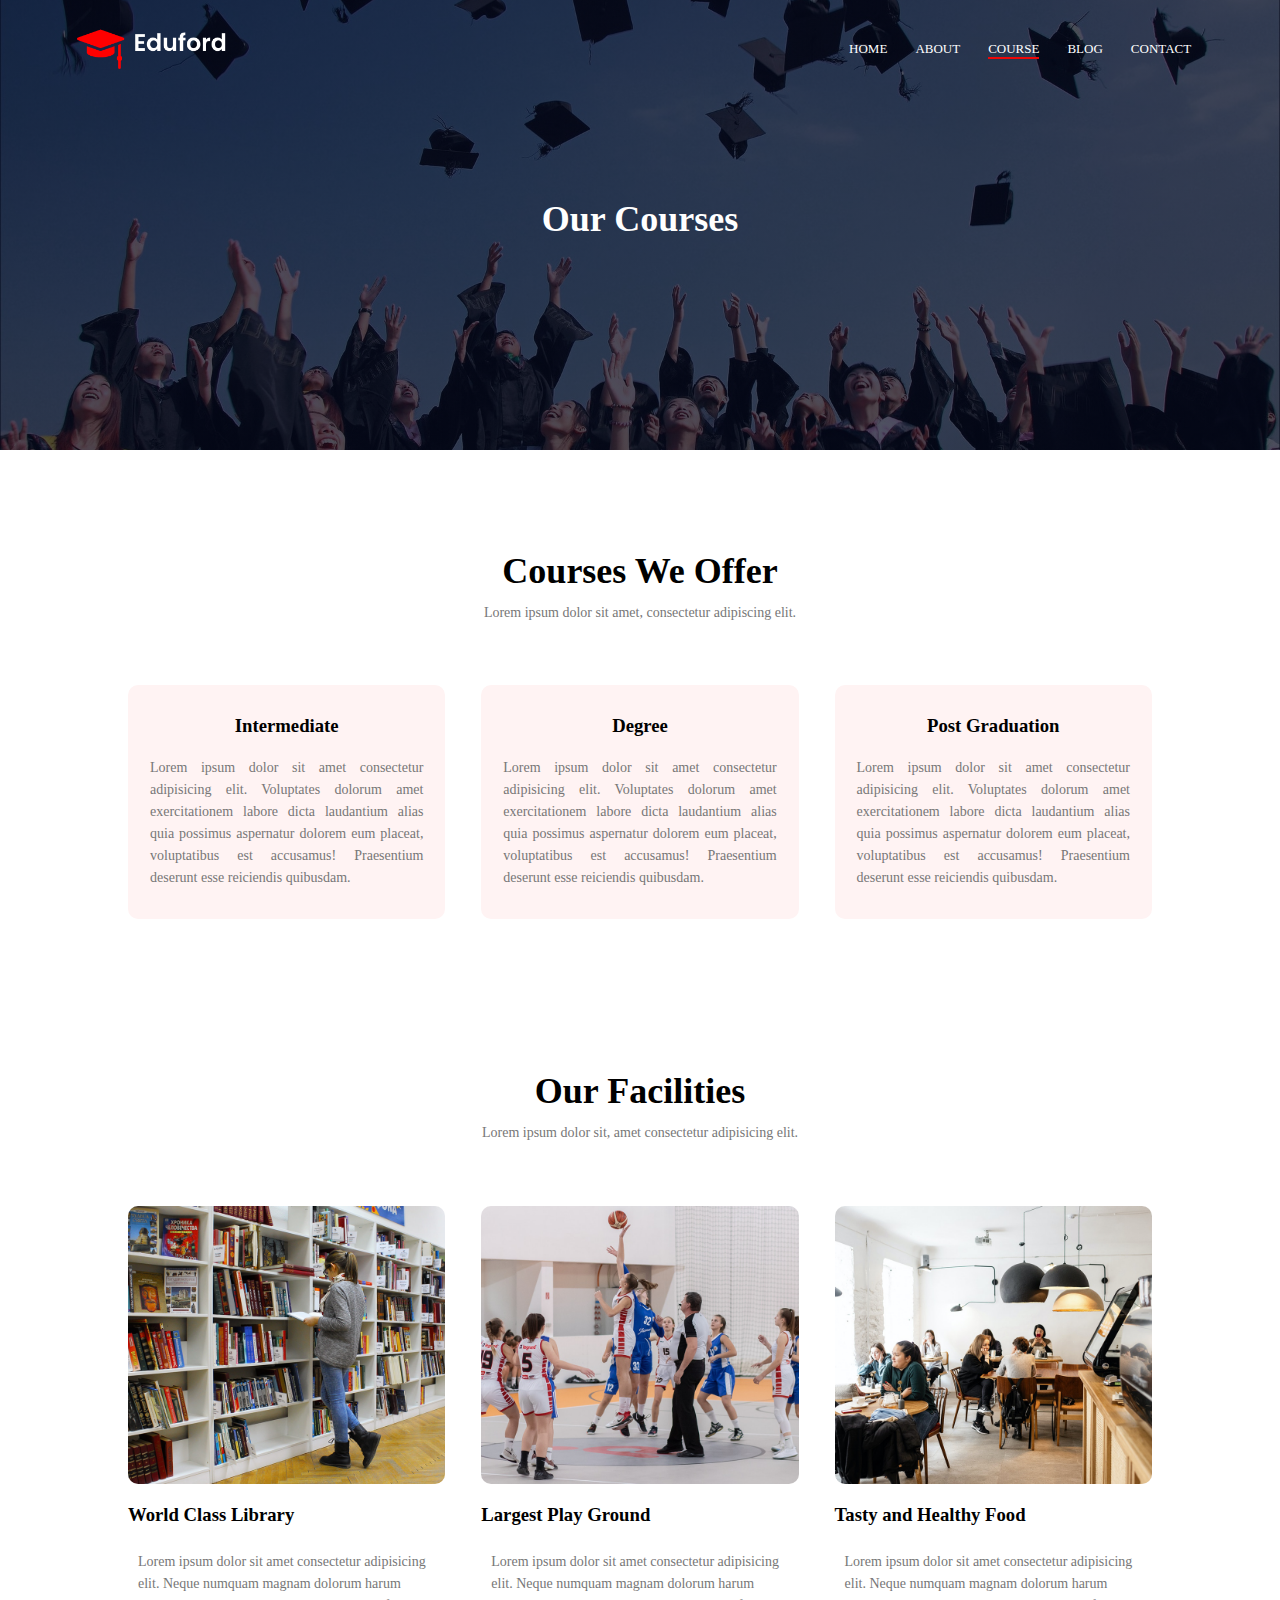
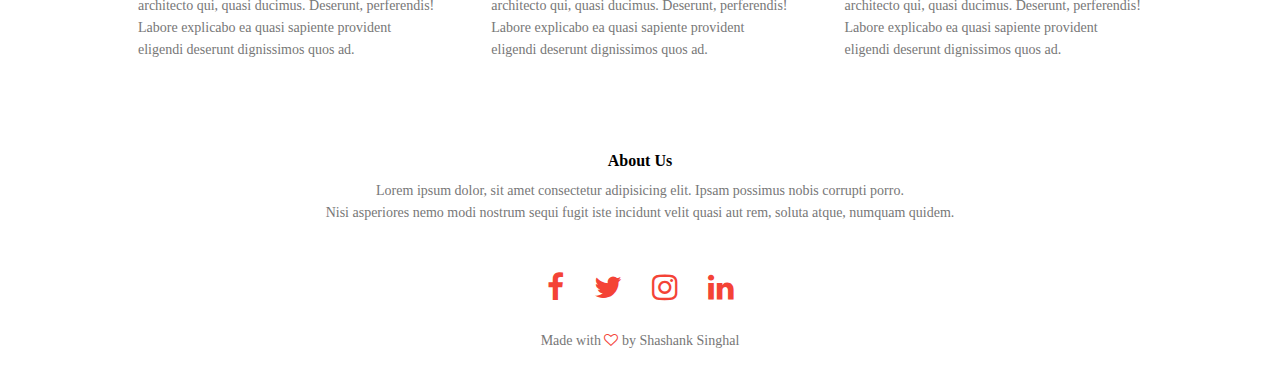
<file: course.html>
<!DOCTYPE html>
<html>
<head>
        <meta name="viewport" content="with=device-width, initial-scale=1.0">
        <title> university website design </title>
        <link rel="stylesheet" href="style.css">
        <link rel="stylesheet" href="https://stackpath.bootstrapcdn.com/font-awesome/4.7.0/css/font-awesome.min.css">
</head>

<body>
         <section  class="Sub-header">
		 <nav> 
		 <a href="index.html"><img src="images/logo.png"></a>           
                 <div class="nav-links" id="navlinks">
                         
                   <i class="fa fa-times" onclick="hideMenu()"></i>
             <ul>
                 <li><a href="index.html">HOME</a></li>
                 <li><a href="About.html">ABOUT</a></li>  
                 <li class="active-2"><a href="course.html">COURSE</a></li>
                 <li><a href="blog.html">BLOG</a></li>
                 <li><a href="contact.html">CONTACT</a></li>
           </ul>
          </div>
          <i class="fa fa-bars" onclick="showMenu()"></i>
        </nav>
          <h1>Our Courses</h1> 
		 </section>

                  <!-------------course------------>
               <section class="COURSE">
                <h1>Courses  We Offer</h1>
         <p>Lorem ipsum dolor sit amet, consectetur adipiscing elit.</p>
                  <div class="row">
                          <div class="course-col">
                            <h3>Intermediate</h3>
                            <p>Lorem ipsum dolor sit amet consectetur adipisicing elit. Voluptates dolorum amet exercitationem labore dicta laudantium alias quia possimus aspernatur dolorem eum placeat, voluptatibus est accusamus! Praesentium deserunt esse reiciendis quibusdam.</p>      
                  </div>
                  <div class="course-col">
                        <h3>Degree</h3>
                        <p>Lorem ipsum dolor sit amet consectetur adipisicing elit. Voluptates dolorum amet exercitationem labore dicta laudantium alias quia possimus aspernatur dolorem eum placeat, voluptatibus est accusamus! Praesentium deserunt esse reiciendis quibusdam.</p>      
              </div>
              <div class="course-col">
                <h3>Post Graduation</h3>
                <p>Lorem ipsum dolor sit amet consectetur adipisicing elit. Voluptates dolorum amet exercitationem labore dicta laudantium alias quia possimus aspernatur dolorem eum placeat, voluptatibus est accusamus! Praesentium deserunt esse reiciendis quibusdam.</p>
      </div>
                  </div>
               </section>
                       <!--------------facilities--------------------->
             <section class="facilities">
                <h1>Our Facilities</h1>
                <p>Lorem ipsum dolor sit, amet consectetur adipisicing elit.</p> 
                
                <div class="row">
                    <div class="facilities-col">
                        <img src="images/library.png">
                        <h3>World Class Library</h3>
                        <p>Lorem ipsum dolor sit amet consectetur adipisicing elit. Neque numquam magnam dolorum harum architecto qui, quasi ducimus. Deserunt, perferendis! Labore explicabo ea quasi sapiente provident eligendi deserunt dignissimos quos ad.</p>
                       </div>

                      <div class="facilities-col">
                           <img src="images/basketball.png">
                           <h3>Largest Play Ground</h3>
                           <p>Lorem ipsum dolor sit amet consectetur adipisicing elit. Neque numquam magnam dolorum harum architecto qui, quasi ducimus. Deserunt, perferendis! Labore explicabo ea quasi sapiente provident eligendi deserunt dignissimos quos ad.</p>
                          </div>

                       <div class="facilities-col">
                           <img src="images/cafeteria.png">
                           <h3>Tasty and Healthy Food</h3>
                           <p>Lorem ipsum dolor sit amet consectetur adipisicing elit. Neque numquam magnam dolorum harum architecto qui, quasi ducimus. Deserunt, perferendis! Labore explicabo ea quasi sapiente provident eligendi deserunt dignissimos quos ad.</p>
                          </div>
                                              
                </section> 

<!----------------Footer----------------->
<section class="footer">
        <h4>About Us</h4>
        <p>Lorem ipsum dolor, sit amet consectetur adipisicing elit. Ipsam possimus nobis corrupti porro. <br>Nisi asperiores nemo modi nostrum sequi fugit iste incidunt velit quasi aut rem, soluta atque, numquam quidem.<p>
        <div class="icons">
                <a href="https://www.facebook.com"  target="_blank"><i class="fa fa-facebook"></i></a>
                <a href="https://twitter.com"  target="_blank"><i class="fa fa-twitter"></i></a>
                <a href="https://www.instagram.com"  target="_blank"><i class="fa fa-instagram"></i></a>
                <a href="https://in.linkedin.com" target="_blank"><i class="fa fa-linkedin"></i></a>
        </div>
        <p>Made with <i class="fa fa-heart-o"></i> by Shashank Singhal</p>

        </section> 







<!---------------------javascript for toggle menu---------------->  
             <script>
              var navlinks = document.getElementById("navlinks");
              function showMenu(){
                      navlinks.style.right="0"
              }    
              function hideMenu(){
                      navlinks.style.right="-200px";
              }
              </script>
</body>
</html>
</file>
<file: style.css>
*{
     margin: 0;
	 padding: 0;
   }
   .header{
       min-height: 100vh;
	   width: 100%;
	   background-image: linear-gradient(rgba(4,9,30,0.7),rgba(4,9,30,0.7)),url(images/banner.png);
	   background-position: center;
	   background-size: cover;
	   position: relative;
   }
   nav{ 
         display: flex;
         padding: 2% 6%;
         justify-content: space-between;
         align-items: center;
   }
nav img{
       width: 150px;
}
.nav-links{
      flex: 1;
      text-align: right;
}
.nav-links ul li{
     list-style: none;
     display: inline-block;
     padding: 8px 12px;
     position: relative;
}
.nav-links ul li a{
     color: white;
     text-decoration: none;
     font-size: 13px;
}
.nav-links ul li.active::after{
    content: ' ';
    width: 100%;
    height: 2px;
    background: rgb(238, 7, 7);
    display: block;
    margin: auto;
    transition: 0.5s ease;

}.nav-links ul li.active-1::after{
    content: ' ';
    width: 100%;
    height: 2px;
    background: rgb(238, 7, 7);
    display: block;
    margin: auto;
    transition: 0.5s ease;
}
.nav-links ul li.active-2::after{
    content: ' ';
    width: 100%;
    height: 2px;
    background: rgb(238, 7, 7);
    display: block;
    margin: auto;
    transition: 0.5s ease;
}
.nav-links ul li.active-3::after{
    content: ' ';
    width: 100%;
    height: 2px;
    background: rgb(238, 7, 7);
    display: block;
    margin: auto;
    transition: 0.5s ease;
}
.nav-links ul li.active-4::after{
    content: ' ';
    width: 100%;
    height: 2px;
    background: rgb(238, 7, 7);
    display: block;
    margin: auto;
    transition: 0.5s ease;
}
.nav-links ul li:hover::after{
      width: 100%;
}
.nav-links ul li::after{
    content: ' ';
    width: 0%;
    height: 2px;
    background:   rgb(238, 7, 7);
    display: block;
    margin: auto;
    transition: 00.5s ease;
}
    
.text-box{
    width: 90%;
    color: white;
    position: absolute;
    top: 50%;
    left: 50%;
    transform: translate(-50%,-50%);
    text-align: center;
}
.text-box h1{
    font-size: 62px;
}
.text-box p{
    margin: 10px 0 40px;
    font-size: 14px;
    color: #fff;
}
.hero-btn{
    display: inline-block;
    text-decoration-line: none;
    color: #fff;
    border: 1px solid #fff;
    padding: 12px 34px;
    font-size: 13px;
    background: transparent;
    position: relative;
    cursor: pointer;
}
.hero-btn:hover{
    border: 1px solid #f44336;
    background: #f44336;
    transition: 1s ease;  
}
nav .fa{
    display: none; 
} 

   @media(max-width: 700px){
          .text-box h1{
           font-size: 20px;
          }
          .nav-links ul li {
           display: block;
   } 
   .nav-links{ 
       position: fixed;
       background: #f44336;
       height: 100vh;
       width: 150px;
       top: 0;
       right: -200px;
       text-align: left;
       z-index: 2;
       transition: 0.6s ease;
   }
   nav .fa{
       display: block;
       color: white;
       margin: 10px;
       font-size: 22px;
        cursor: pointer;
   } 
   .nav-links ul {
       padding: 30px;
   }
}
/*---------------course-----------*/
 .COURSE{
     width: 80%;
     margin: auto;
     text-align: center;
     padding-top: 100px;
  }  
  h1{
      font-size: 36px;
      font-weight: 600;
  }
  p{
      color: #777;
      font-size: 14px;
      font-weight: 300;
      line-height: 22px;
      padding: 10px;
  }
.row{
    margin-top: 5%;
    display: flex;
    justify-content: space-between;
    text-align: justify;
}
.course-col{
    background: #fff3f3;
    border-radius: 10px;
    flex-basis: 31%;
    margin-bottom: 5%;
    padding: 20px 12px;
    box-sizing: border-box;  
    transition: 0.5s;
}
h3{
    text-align: center;
    font-weight: 600;
    margin: 10px 0;
}
.course-col:hover{
    box-shadow: 0 0 20px 0px rgba(0,0,0,0.2);
}
@media(max-width: 700px){
    .row{
        flex-direction: column;
    }
}
/*----------------campus---------*/
.campus{
    width: 80%;
    margin: auto;
    text-align: center;
    padding-top: 50px;
}
.campus-col{ 
    flex-basis: 32%;
    border-radius: 10px;
    margin-bottom: 30px;
    position: relative;
    overflow: hidden;

}
.campus-col img{
    width: 100%; 
    display: block;
    border-radius: 10px;
}
.layer{
    background: transparent;
    height: 100%;
    width: 100%;
    position: absolute;
    top: 0;
    left: 0;
    transition: 0.5s;
}
.layer:hover{
    background: rgba(226,0,0,0.7);
} 
.layer h3{
    width: 100%;
    font-weight: 500;
    color: #fff;   
    font-size: 26px;
    bottom: 0;
    left: 50%;
    transform: translateX(-50%);
    opacity: 0;
    position: absolute;
    transition: 0.5s;
}
.layer:hover h3{
    bottom: 49%;
    opacity: 1;
}
/*----------facilities-------*/
.facilities{
    width: 80%;
    margin: auto;
    text-align: center;
    padding-top: 100px;
}
.facilities-col{
    flex-basis: 31%;
    border-radius: 10px;
    margin-bottom: 5%;
    text-align: left;
}
.facilities-col img{
    width: 100%;
    border-radius:  10px;
}
facilities-col p{
    padding: 0;
}
.facilities-col h3{
    margin-top: 16px;
    margin-bottom: 15px;
    text-align: left;
}
/*----------------------testimonials------------*/
.testimonials {
    width: 80%;
    margin: auto;
    padding-top: 100px;
    text-align: center;
}
.testimonial-col{
    flex-basis: 44%;
    border-radius: 10px;
    margin-bottom: 5%;
    text-align: left;
    background: #fff3f3;
    padding: 25px;
    cursor: pointer;
    display: flex;
}
.testimonial-col img{
    height: 40px;
    margin-left: 5px;
    margin-right: 30px;
    border-radius: 50%;
}
.testimonial-col p{
    padding: o;
}
.testimonial-col h3{
    margin-top: 15px;
    text-align: left;
}
.testimonial-col .fa{
    color: #f44336;
}
@media(max-width: 700px){
    .testimonial-col img{
    margin-left: 0px;
    margin-right: 15px;
}

}
/*-----------------call to action---------------*/
.cta{
    margin: 100px auto;
    width: 80%;
    background-image: linear-gradient(rgba(0,0,0,0.7),rgba(0,0,0,0.7)),url(images/banner2.jpg);
    background-position: center;
    background-size: cover;
    border-radius: 10px;
    text-align: center;
    padding: 100px 0;
}
.cta h1{
    color: #fff;
    margin-bottom: 40px;
    padding: 0;
}
@media(max-width: 700px){
    .cta h1{
        font-size: 24px;
    }
}


/*-----------------footer-------------*/
.footer{
    width: 100%;
    text-align: center;
     padding: 30px 0;
}
.footer:h4{
margin-bottom: 25px;
margin-top: 20px;
font-weight: 600;
font-size: 24px;
text-align: center;
}
.icons .fa{
    font-size: 30px;
    color: #f44336;
    margin: 0 13px;
    cursor: pointer;
    padding: 18px 0;
}
.fa-heart-o{
    color: #f44336;
}


/*----------------about us page----------*/
.Sub-header{
    height: 50vh;
    width: 100%;
    background-image: linear-gradient(rgba(4,9,30,0.7),rgba(4,9,30,0.7)),url(images/background.jpg);
     background-position: center;
     background-size: cover;
     text-align: center;
     color: #fff; 
}
.Sub-header h1{
    margin-top: 100px;
}
.about-us{
    width: 80%;
    margin: auto;
    padding-top: 80px;
    padding-bottom: 50px;
}
.about-col{
    flex-basis: 48%;
    padding: 30px 2px;
}
.about-col img{ 
    width: 100%;   
}
.about-col h1{
    padding-top: 0;
}
.about-col p{
    padding: 15px 0 25px;
}
.red-btn{
    border: 1px solid #f44336;
    background: transparent;
    color: #f44336;
}
.red-btn:hover{
    color: #fff;
    transition: 0.5s;
}
.blog-content{
    width: 80%;
    margin: auto;
    padding: 60px 0;    
}
.blog-left{
    flex-basis: 65%;
}
.blog-left img{
    width: 100%    
}
.blog-left h2{
    color: #222;
    font-weight: 600;
    margin: 30px 0;
}
.blog-left p{
    padding: 0;
    color: #999;
}
.blog-right{
    flex-basis: 32%;
}
.blog-right h3{
    background: #f44336;
    color: #fff;
    padding: 7px 0;
    font-size: 16px;
    margin-bottom: 20px;
}    
.blog-right div{
    display: flex;
    align-items: center;
    justify-content: space-between;
    color: #555;
    padding: 8px;
    box-sizing: border-box;
}
.comment-box{
    border: 1px solid #ccc;
    margin: 50px 0;
    padding: 10px 20px;
}
.comment-box h3{
    text-align: left;
}
.comment-form input, .comment-form textarea{
    width: 100%;
    padding: 10px;
    margin: 15px 0;
    box-sizing: border-box;
    border: none;
    outline: none;
    background: #f0f0f0;
}
.comment-form button{
    margin: 10px 0;
}
 @media(max-width: 700px){
     .Sub-header h1{
         font-size: 30px;
}
}
/*---------contact us page------------*/
.location{
    width: 80%;
    margin: auto;
    padding: 80px 0;    
}
.location iframe{
    width: 100%;
}
/*-----------cotact us---------*/
.contact-us{
    width: 80%;
    margin:auto;
}
.contact-col{
    flex-basis: 48%;
    margin-bottom: 30px;
}
.contact-col div{
    display: flex;
    align-items: center;
    margin-bottom: 40px;    
}
.contact-col div .fa{
    font-size: 28px;
    color: #f44336;
    margin: 10px;
    margin-right: 30px;
}
.contact-col div p{
    padding: 0;
}
.contact-col div h5{
    font-size: 20px;
    margin-bottom: 5px;
    color: #555; 
    font-weight: 400;
}
.contact-col input, .contact-col textarea{
    width: 100%;
    padding: 15px;
    margin-bottom: 17px;
    outline: none;
    border: 1px solid #ccc; 
    box-sizing: border-box;
}
</file>
